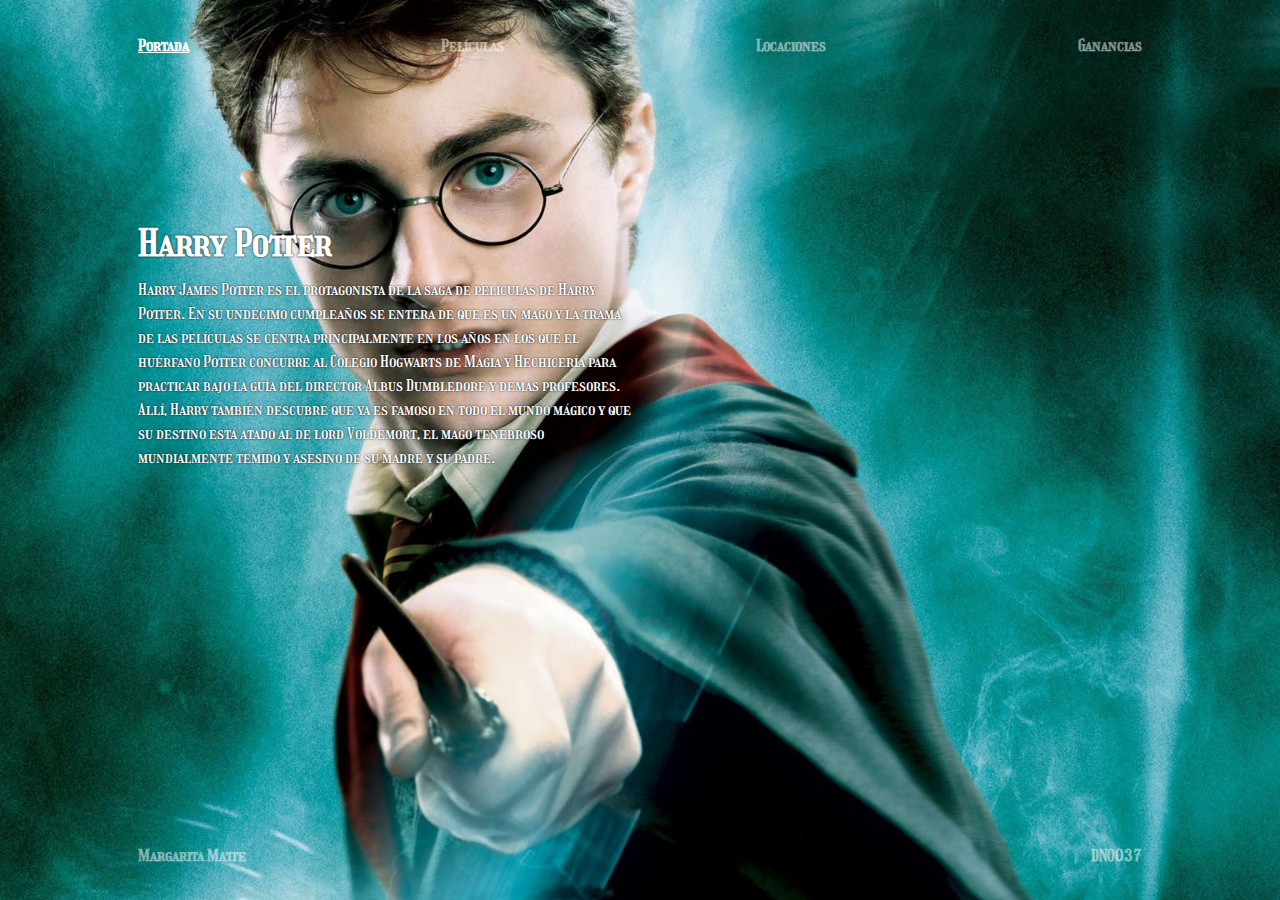
<file: index.html>
<!DOCTYPE html>
<html lang="es">
    <head>
        <meta charset="utf-8" />
        <meta name="viewport" content="width=device-width, initial-scale=1" />
        <meta name="description" content="Diseño y nuevos medios, segunda versión remota" />
        <title>EVALUACIÓN Nº2 &#127909;</title>
        <link rel="stylesheet" href="style.css" />
    </head>
    <body class="portada">
        <div class="container">
            <nav>
                <p><a href="index.html" class="active">Portada</a> <a href="peliculas.html">Películas</a> <a href="locaciones.html">Locaciones</a> <a href="ganancias.html">Ganancias</a></p>
            </nav>
            <header>
                <div>
                        <h1>Harry Potter</h1>
                        <p>Harry James Potter es el protagonista de la saga de películas de Harry Potter. En su undécimo cumpleaños se entera de que es un mago y la trama de las películas se centra principalmente en los años en los que el huérfano Potter concurre al Colegio Hogwarts de Magia y Hechicería para practicar bajo la guía del director Albus Dumbledore y demás profesores. Allí, Harry también descubre que ya es famoso en todo el mundo mágico y que su destino está atado al de lord Voldemort, el mago tenebroso mundialmente temido y asesino de su madre y su padre.</p>
                </div>
            </header>
            <footer>
                <p><a href="https://github.com/Mar-garita1">Margarita Matte</a> <a href="https://github.com/Mar-garita1/DNO037-2021">DNO037</a></p>
            </footer>
        </div>
    </body>
</html>
</file>
<file: style.css>
@charset "UTF-8";

@import url("https://fonts.googleapis.com/css2?family=Girassol&display=swap");

:root{
    --fondo: #000;
    --figura: #fff;
}

* {
    margin: 0;
    padding: 0;
}

body {
    font-family: "Girassol", serif;
    background: var(--fondo);
    color: var(--figura);
}

body.portada{
    background:var(--fondo) url('images/portada.jpg') right bottom no-repeat;
    background-size:auto 100%;
}

a {
    font-weight: bold;
    color: rgba(255, 255, 255, 0.5);
    text-decoration: none;
}

a:hover {
    color: rgba(255, 255, 255, 0.75);
}

:hover{
    transition: all ease .5s;
}

div.container {
    width: 80vw;
    margin: 0 auto;
}

nav, footer {
    width: 98%;
    margin-left:1%;
    margin-right:1%;
    min-height: 10vh;
    display: flex;
}

nav p, footer p {
    width: 100%;
    display: flex;
    justify-content: space-between;
    margin:auto;
}

.active {
    text-decoration: underline;
    color: white;
}

/* para la página de portada */

header {   
    width: 98%;
    margin-left:1%;
    margin-right:1%;
    min-height: 80vh;
}

header div{
    width: 50%;
    padding-top:15vh;
}

header div h1{
    font-size:calc(1.5rem + 1vw);
    line-height: 1;
    text-shadow: 0 0 2px var(--fondo);
}

header div p{
    margin-top:1rem;
    line-height: 1.5;
    text-shadow: 0 0 2px var(--fondo);
}

@media screen and (orientation:portrait){

    header div{
        width: 100%;
        line-height: 1.5;
    }     
}

/* para todas las páginas que no son portada */

main{
    width: 100%;
    padding-top:10vh;
    min-height: 70vh;    
}

/* para la página de películas */

main article{
    float:left;
    margin:1%;
    width:18%;
    background:rgba(255,255,255,0.1);
}

main article img{
    width:100%;
    height:auto;
    opacity: 0.6;
}

main article:hover img{
    opacity:1;
}

main article div{
    padding:5%;
    min-height:7.5vh;
}

main article div h2{
    font-size:1rem;
    letter-spacing: 0.05rem;
}

@media screen and (orientation:portrait){
    main article{
        width:48%;
    }     
}

/* para cada página de película */

main section{
    float:left;
    margin:3% 1% 10% 1%;
    width:98%;   
}

main section h1{
    font-size:calc(1.5rem + 1vw);
    line-height: 1;
}

main section h3{
    font-size:1.3rem;
    line-height: 2.5;
}

main section h4{
    font-size:1.2rem;
    line-height: 2.5;
}

main section img{
    max-width:100%;
    height:auto;
    margin:1.5rem 0;
}

main section p{  
    max-width:100%;
    line-height: 1.6;
}

@media screen and (orientation:landscape){
    main section p{
        max-width:75%;
        line-height: 1.8;
    }    
}

/* para las páginas de locaciones y ganancias */

main div#mapa{
    margin:1%;
    width:98%;
    height:60vh;
}

main canvas#grafico{
    background:#111;
}
</file>
